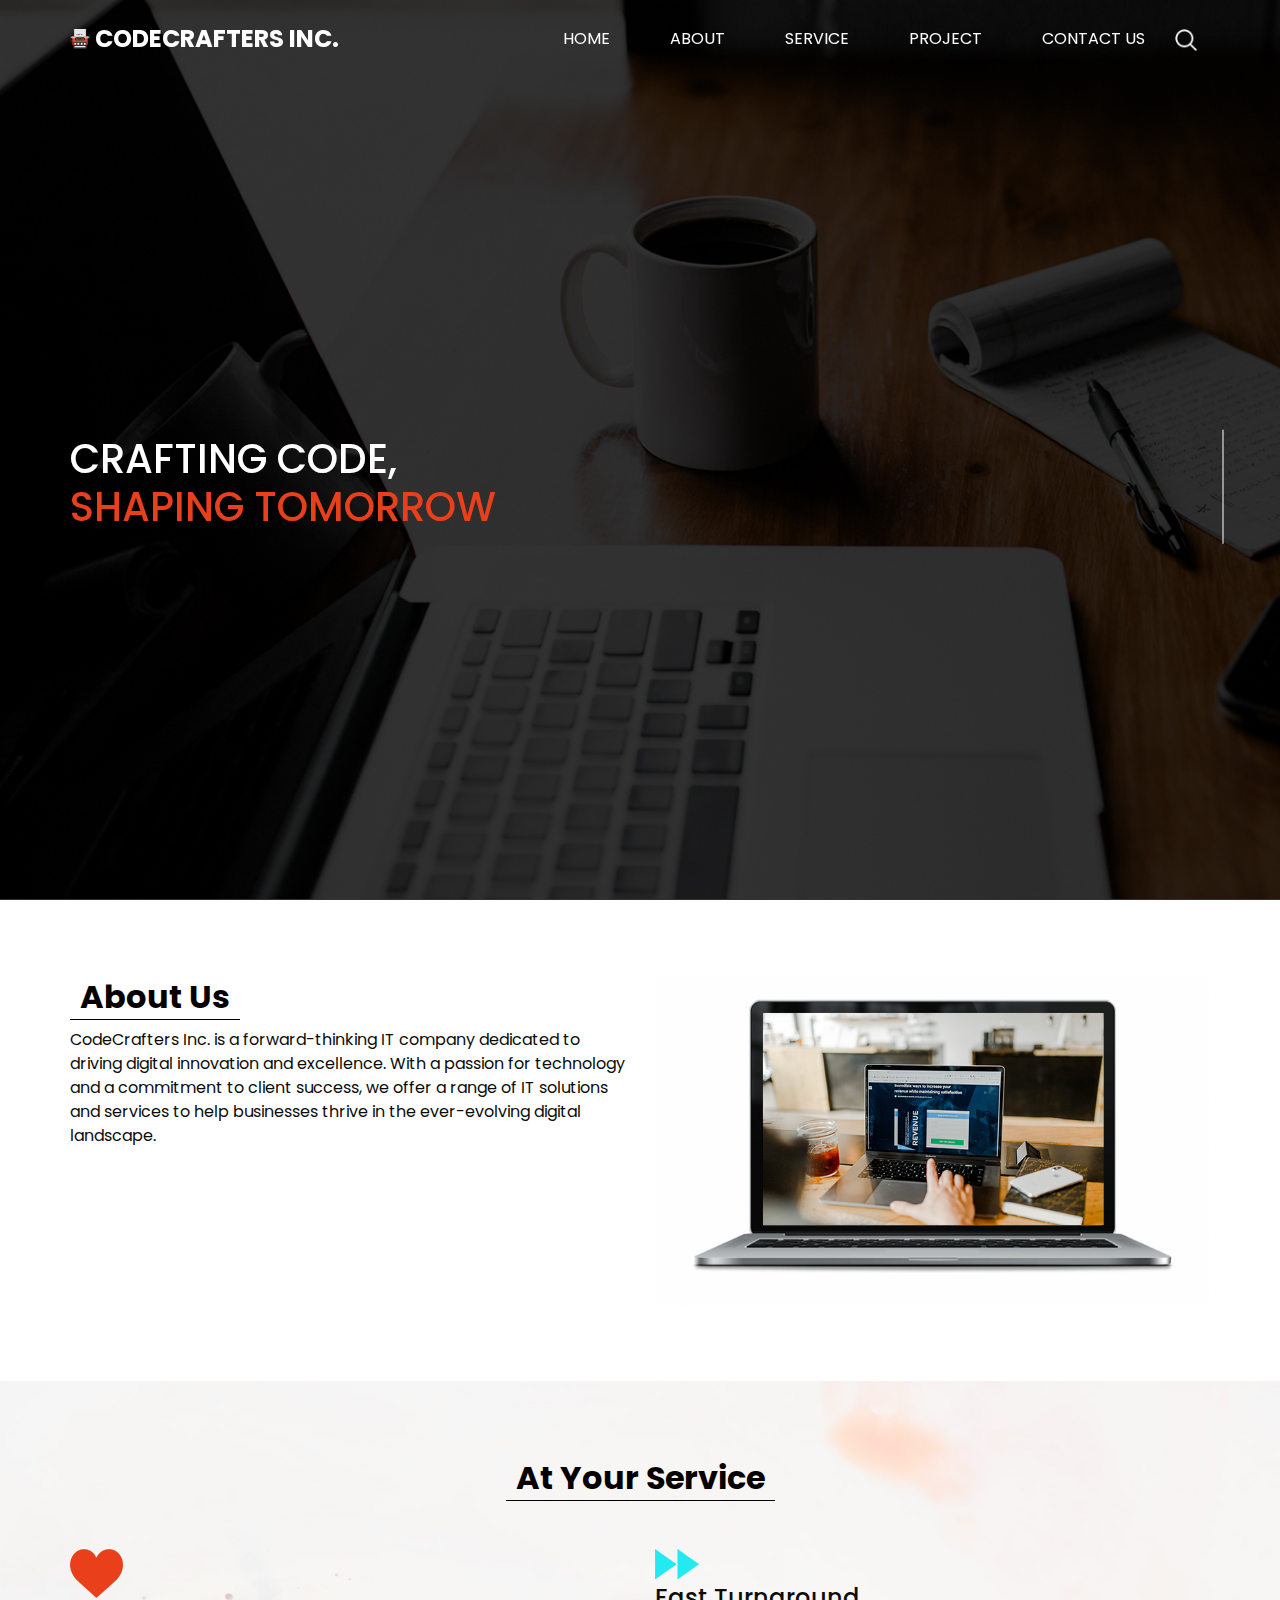
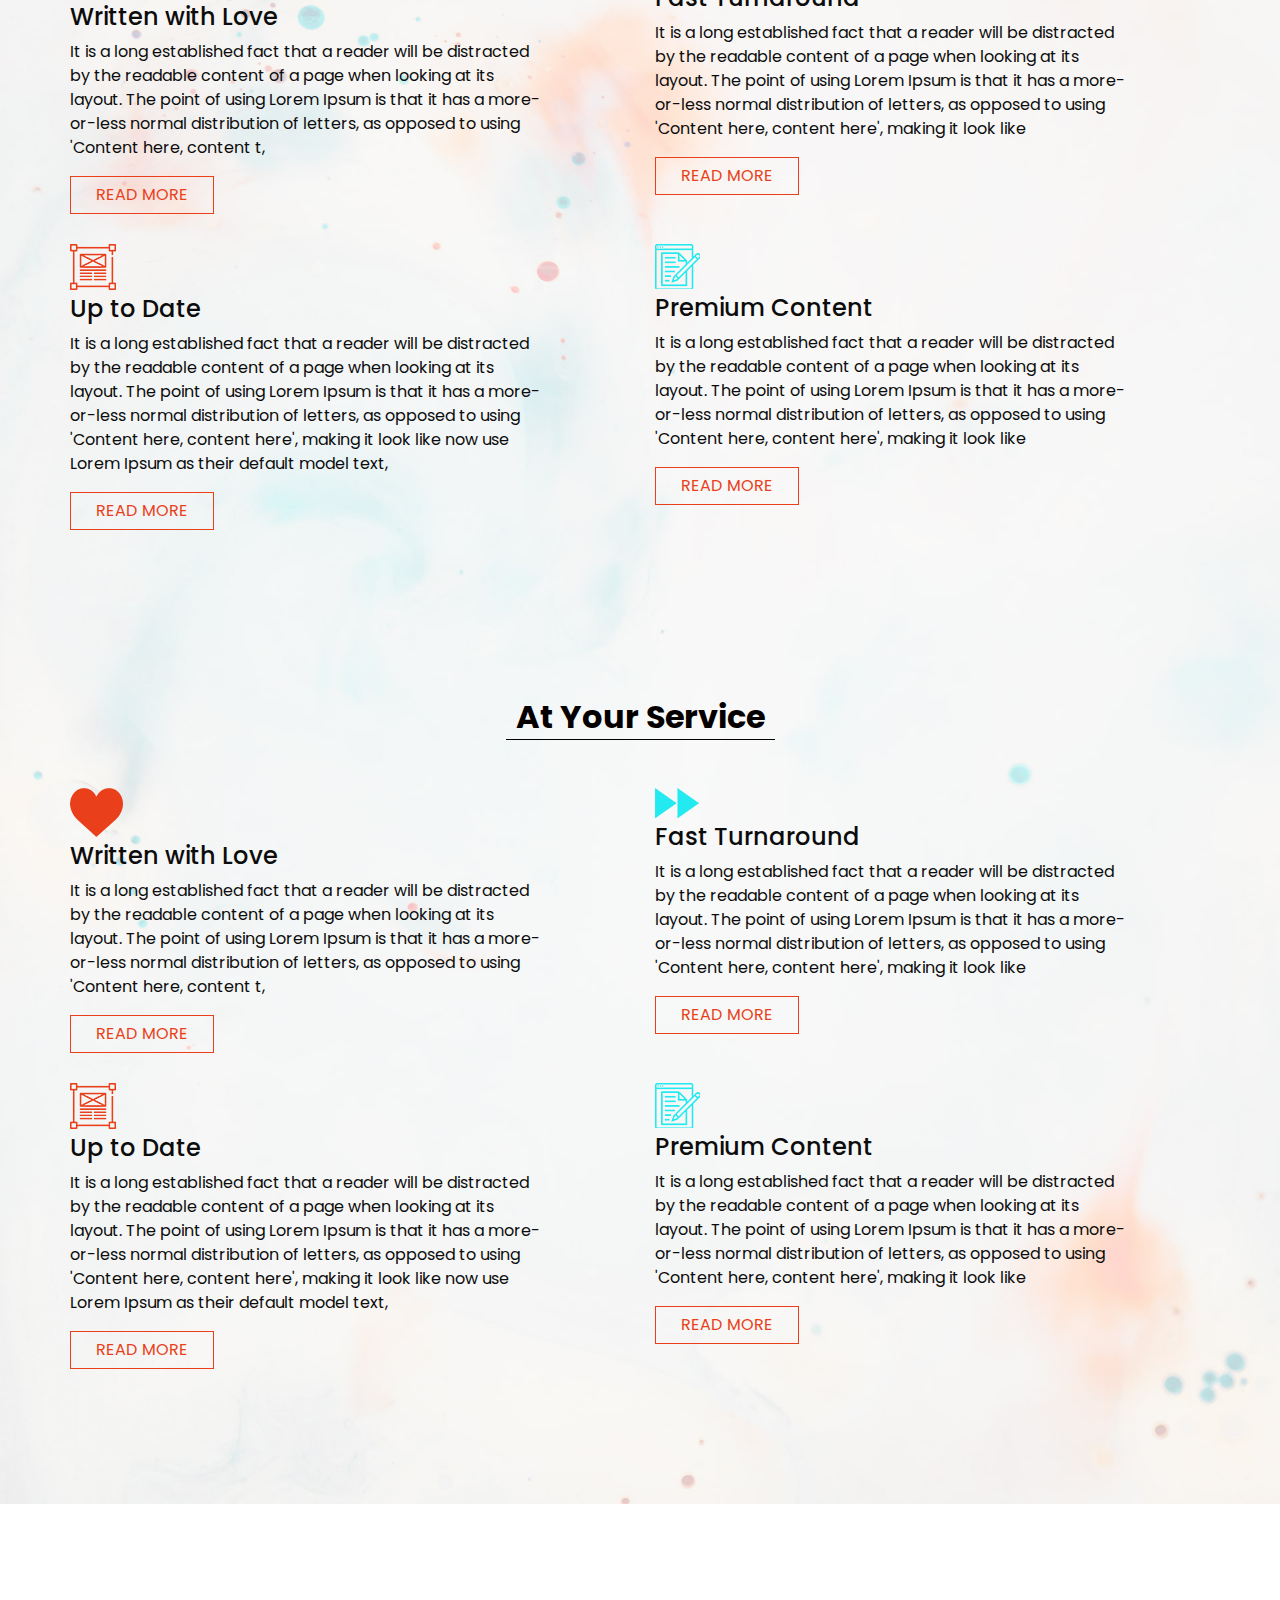
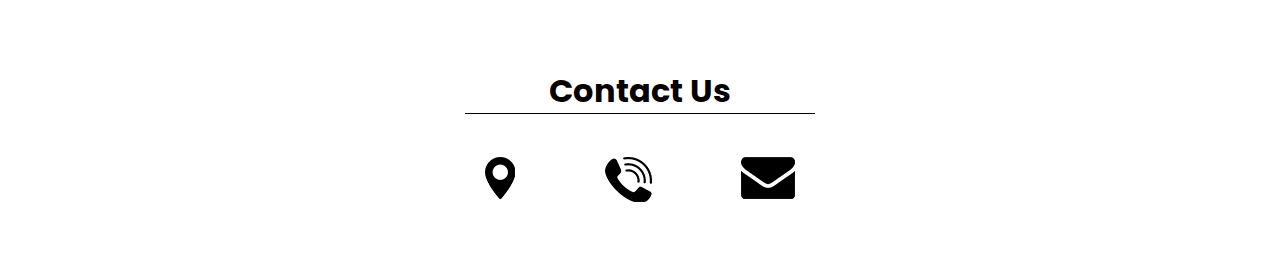
<file: index.html>
<!DOCTYPE html>
<html>

<head>
  <!-- Basic -->
  <meta charset="utf-8" />
  <meta http-equiv="X-UA-Compatible" content="IE=edge" />
  <!-- Mobile Metas -->
  <meta name="viewport" content="width=device-width, initial-scale=1, shrink-to-fit=no" />
  <!-- Site Metas -->
  <meta name="keywords" content="" />
  <meta name="description" content="" />
  <meta name="author" content="" />

  <title>CodeCrafters Inc.</title>

  <!-- slider stylesheet -->
  <link rel="stylesheet" type="text/css"
    href="https://cdnjs.cloudflare.com/ajax/libs/OwlCarousel2/2.1.3/assets/owl.carousel.min.css" />


  <!-- font wesome stylesheet -->
  <link rel="stylesheet" href="https://maxcdn.bootstrapcdn.com/font-awesome/4.3.0/css/font-awesome.min.css">

  <!-- bootstrap core css -->
  <link rel="stylesheet" type="text/css" href="css/bootstrap.css" />

  <!-- fonts style -->
  <link href="https://fonts.googleapis.com/css?family=Poppins:400,600,700&display=swap" rel="stylesheet">
  <!-- Custom styles for this template -->
  <link href="css/style.css" rel="stylesheet" />
  <!-- responsive style -->
  <link href="css/responsive.css" rel="stylesheet" />
</head>

<body>
  <div class="hero_area">
    <!-- header section strats -->
    <header class="header_section">
      <div class="container">
        <nav class="navbar navbar-expand-lg custom_nav-container pt-3">
          <a class="navbar-brand mr-5" href="index.html">
            <img src="images/logo.png" alt="">
            <span>
              CodeCrafters Inc.
            </span>
          </a>
          <button class="navbar-toggler" type="button" data-toggle="collapse" data-target="#navbarSupportedContent"
            aria-controls="navbarSupportedContent" aria-expanded="false" aria-label="Toggle navigation">
            <span class="navbar-toggler-icon"></span>
          </button>
          <div class="collapse navbar-collapse" id="navbarSupportedContent">
            <div class="d-flex ml-auto flex-column flex-lg-row align-items-center">
              <ul class="navbar-nav  ">
                <li class="nav-item active">
                  <a class="nav-link" href="index.html">Home <span class="sr-only">(current)</span></a>
                </li>
                <li class="nav-item">
                  <a class="nav-link" href="about.html"> About </a>
                </li>
                <li class="nav-item">
                  <a class="nav-link" href="service.html"> Service </a>
                </li>
                <li class="nav-item">
                  <a class="nav-link" href="home.html"> Project </a>
                </li>
                <li class="nav-item">
                  <a class="nav-link" href="contact.html">Contact us</a>
                </li>
              </ul>
              <form class="form-inline">
                <button class="btn  my-2 my-sm-0 nav_search-btn" type="submit"></button>
              </form>
            </div>
          </div>
        </nav>
      </div>
    </header>
    <!-- end header section -->
    <!-- slider section -->
    <section class=" slider_section position-relative">
      <div id="carouselExampleIndicators" class="carousel slide" data-ride="carousel">
        <ol class="carousel-indicators">
        </ol>
        <div class="carousel-inner">
          <div class="carousel-item active">
            <div class="container">
              <div class="row">
                <div class="col-md-7">
                  <div class="detail-box">
                    <div>
                      <h1>
                        Crafting Code,<br>
                        <span>
                          Shaping Tomorrow
                        </span>
                      </h1>
                      </div>
                    </div>
                  </div>
                </div>
              </div>
            </div>
          </div>
          <div class="carousel-item">
            <div class="container">
              <div class="row">
                <div class="col-md-7">
                  <div class="detail-box">
                    <div>
                      </div>
                    </div>
                  </div>
                </div>
              </div>
            </div>
          </div>
        </div>
        <div class="custom_carousel-control">
          <a class="carousel-control-prev" href="#carouselExampleIndicators" role="button" data-slide="prev">
            <span class="sr-only">Previous</span>
          </a>
          <a class="carousel-control-next" href="#carouselExampleIndicators" role="button" data-slide="next">
            <span class="sr-only">Next</span>
          </a>
        </div>
      </div>
    </section>
    <!-- end slider section -->
  </div>

  <!-- about section -->

  <section class="about_section layout_padding">
    <div class="container">
      <div class="row">
        <div class="col-md-6">
          <div class="detail-box">
            <div class="heading_container">
              <h2>
                About Us
              </h2>
            </div>
            <p>
              CodeCrafters Inc. is a forward-thinking IT company dedicated to driving digital innovation and excellence. 
              With a passion for technology and a commitment to client success, 
              we offer a range of IT solutions and services to help businesses thrive in the ever-evolving digital landscape.
            </p>
  
          </div>
        </div>
        <div class="col-md-6">
          <div class="img-box">
            <img src="images/about-img.png" alt="">
          </div>
        </div>
      </div>
    </div>
  </section>
  <!-- end about section -->
  <div class="body_bg layout_padding">

    <!-- service section -->

    <section class="service_section ">
      <div class="container">
        <div class="heading_container">
          <h2>
            At Your Service
          </h2>
        </div>
      </div>
      <div class="container">
        <div class="row">
          <div class="col-md-6">
            <div class="box">
              <div class="img-box">
                <img src="images/s-1.png" alt="">
              </div>
              <h4>
                Written with Love
              </h4>
              <p>
                It is a long established fact that a reader will be distracted by the readable content of a page when
                looking at its layout. The point of using Lorem Ipsum is that it has a more-or-less normal distribution
                of
                letters, as opposed to using 'Content here, content t,
              </p>
              <a href="">
                Read More
              </a>
            </div>
          </div>
          <div class="col-md-6">
            <div class="box align-items-end align-items-md-start text-right text-md-left">
              <div class="img-box">
                <img src="images/s-2.png" alt="">
              </div>
              <h4>
                Fast Turnaround
              </h4>
              <p>
                It is a long established fact that a reader will be distracted by the readable content of a page when
                looking at its layout. The point of using Lorem Ipsum is that it has a more-or-less normal distribution
                of
                letters, as opposed to using 'Content here, content here', making it look like
              </p>
              <a href="">
                Read More
              </a>
            </div>
          </div>
        </div>
        <div class="row">
          <div class="col-md-6">
            <div class="box">
              <div class="img-box">
                <img src="images/s-3.png" alt="">
              </div>
              <h4>
                Up to Date
              </h4>
              <p>
                It is a long established fact that a reader will be distracted by the readable content of a page when
                looking at its layout. The point of using Lorem Ipsum is that it has a more-or-less normal distribution
                of
                letters, as opposed to using 'Content here, content here', making it look like now use Lorem Ipsum as
                their default model text,
              </p>
              <a href="">
                Read More
              </a>
            </div>
          </div>
          <div class="col-md-6">
            <div class="box align-items-end align-items-md-start text-right text-md-left">
              <div class="img-box">
                <img src="images/s-4.png" alt="">
              </div>
              <h4>
                Premium Content
              </h4>
              <p>
                It is a long established fact that a reader will be distracted by the readable content of a page when
                looking at its layout. The point of using Lorem Ipsum is that it has a more-or-less normal distribution
                of
                letters, as opposed to using 'Content here, content here', making it look like
              </p>
              <a href="">
                Read More
              </a>
            </div>
          </div>
        </div>
      </div>
    </section>

    <!-- end service section -->

    <!-- quote section -->

    <section class="quote_section layout_padding">
      <div class="container">
        <div class="box">
          <div class="detail-box">
          </div>
          <div class="btn-box">
      
          </div>
        </div>
      </div>
    </section>

    <!-- end quote section -->

    <!-- project section -->

    <section class="project_section ">
      <div class="container">
        <div class="heading_container">
          <h2>
            At Your Service
          </h2>
        </div>
      </div>
      <div class="container">
        <div class="row">
          <div class="col-md-6">
            <div class="box">
              <div class="img-box">
                <img src="images/s-1.png" alt="">
              </div>
              <h4>
                Written with Love
              </h4>
              <p>
                It is a long established fact that a reader will be distracted by the readable content of a page when
                looking at its layout. The point of using Lorem Ipsum is that it has a more-or-less normal distribution
                of
                letters, as opposed to using 'Content here, content t,
              </p>
              <a href="">
                Read More
              </a>
            </div>
          </div>
          <div class="col-md-6">
            <div class="box align-items-end align-items-md-start text-right text-md-left">
              <div class="img-box">
                <img src="images/s-2.png" alt="">
              </div>
              <h4>
                Fast Turnaround
              </h4>
              <p>
                It is a long established fact that a reader will be distracted by the readable content of a page when
                looking at its layout. The point of using Lorem Ipsum is that it has a more-or-less normal distribution
                of
                letters, as opposed to using 'Content here, content here', making it look like
              </p>
              <a href="">
                Read More
              </a>
            </div>
          </div>
        </div>
        <div class="row">
          <div class="col-md-6">
            <div class="box">
              <div class="img-box">
                <img src="images/s-3.png" alt="">
              </div>
              <h4>
                Up to Date
              </h4>
              <p>
                It is a long established fact that a reader will be distracted by the readable content of a page when
                looking at its layout. The point of using Lorem Ipsum is that it has a more-or-less normal distribution
                of
                letters, as opposed to using 'Content here, content here', making it look like now use Lorem Ipsum as
                their default model text,
              </p>
              <a href="">
                Read More
              </a>
            </div>
          </div>
          <div class="col-md-6">
            <div class="box align-items-end align-items-md-start text-right text-md-left">
              <div class="img-box">
                <img src="images/s-4.png" alt="">
              </div>
              <h4>
                Premium Content
              </h4>
              <p>
                It is a long established fact that a reader will be distracted by the readable content of a page when
                looking at its layout. The point of using Lorem Ipsum is that it has a more-or-less normal distribution
                of
                letters, as opposed to using 'Content here, content here', making it look like
              </p>
              <a href="">
                Read More
              </a>
            </div>
          </div>
        </div>
      </div>
    </section>

    <!-- end project section -->

    <!-- contact section -->

    <section class="contact_section">
      <div class="container">
        <div class="heading_container">
          
            </div>
          </div>
          <div class="col-md-6">
          </div>
        </div>
      </div>
    </section>

    <!-- end contact section -->
      <div class="container layout_padding2">
        <div id="carouselExample2Indicators" class="carousel slide" data-ride="carousel">
          <ol class="carousel-indicators">
            <li data-target="#carouselExample2Indicators" data-slide-to="0" class="active"></li>
            <li data-target="#carouselExample2Indicators" data-slide-to="1"></li>
            <li data-target="#carouselExample2Indicators" data-slide-to="2"></li>
          </ol>
          <div class="carousel-inner">
            <div class="carousel-item ">
              <div class="client_container">
                <div class="client-id">
                  <div class="img-box">
                    <img src="images/client.jpg" alt="">
                  </div>
                  <div class="client_name">
                    <div>
                      <h3>
                        Johndue
                      </h3>
                      <p>
                        Farm & CO
                      </p>
                    </div>
                  </div>
                </div>
                  </div>
                </div>
              </div>
            </div>
            <div class="carousel-item active">
              <div class="client_container">
                <div class="client-id">
  
                  
                  </div>
                </div>
              </div>
            </div>
            <div class="carousel-item ">
              <div class="client_container">
                <div class="client-id">
                  
                </div>
              </div>
            </div>
          </div>
        </div>

      </div>
    </section>


    <!-- end client section -->

  </div>
  <!-- info section -->

  <section class="info_section layout_padding">
    <div class="footer_contact">
      <div class="heading_container">
        <h2>
          Contact Us
        </h2>
      </div>
      <div class="box">
        <a href="" class="img-box">
          <img src="images/location.png" alt="" class="img-1">
          <img src="images/location-o.png" alt="" class="img-2">
        </a>
        <a href="" class="img-box">
          <img src="images/call.png" alt="" class="img-1">
          <img src="images/call-o.png" alt="" class="img-2">
        </a>
        <a href="" class="img-box">
          <img src="images/envelope.png" alt="" class="img-1">
          <img src="images/envelope-o.png" alt="" class="img-2">
        </a>
      </div>
    </div>


  

  <script type="text/javascript" src="js/jquery-3.4.1.min.js"></script>
  <script type="text/javascript" src="js/bootstrap.js"></script>

</body>

</html>
</file>
<file: css/style.css>
body {
  font-family: 'Poppins', sans-serif;
  color: #0c0c0c;
  background-color: #ffffff;
}

.layout_padding {
  padding: 75px 0;
}

.layout_padding2 {
  padding: 45px 0;
}

.layout_padding2-top {
  padding-top: 45px;
}

.layout_padding2-bottom {
  padding-bottom: 45px;
}

.layout_padding-top {
  padding-top: 75px;
}

.layout_padding-bottom {
  padding-bottom: 75px;
}

.heading_container {
  display: -webkit-box;
  display: -ms-flexbox;
  display: flex;
}

.heading_container h2 {
  font-weight: bold;
  color: #050000;
  padding: 3px 10px;
  border-bottom: 1px solid #000000;
}

/*header section*/
.hero_area {
  height: 100vh;
  background-image: url(../images/hero-bg.jpg);
  background-size: cover;
}

.sub_page .hero_area {
  height: auto;
}

.header_section .container-fluid {
  padding-right: 25px;
  padding-left: 25px;
}

.header_section .nav_container {
  margin: 0 auto;
}

.custom_nav-container.navbar-expand-lg .navbar-nav .nav-item .nav-link {
  padding: 10px 30px;
  color: #ffffff;
  text-align: center;
  text-transform: uppercase;
}

a,
a:hover,
a:focus {
  text-decoration: none;
}

a:hover,
a:focus {
  color: initial;
}

.btn,
.btn:focus {
  outline: none !important;
  -webkit-box-shadow: none;
          box-shadow: none;
}

.custom_nav-container .nav_search-btn {
  background-image: url(../images/search-icon.png);
  background-size: 22px;
  background-repeat: no-repeat;
  background-position-y: 7px;
  width: 35px;
  height: 35px;
  padding: 0;
  border: none;
}

.navbar-brand {
  display: -webkit-box;
  display: -ms-flexbox;
  display: flex;
  -webkit-box-align: center;
      -ms-flex-align: center;
          align-items: center;
}

.navbar-brand img {
  width: 20px;
  margin-right: 5px;
}

.navbar-brand span {
  font-size: 24px;
  font-weight: 700;
  color: #ffffff;
  text-transform: uppercase;
}

.custom_nav-container {
  z-index: 99999;
  padding: 15px 0;
}

.custom_nav-container .navbar-toggler {
  outline: none;
}

.custom_nav-container .navbar-toggler .navbar-toggler-icon {
  background-image: url(../images/menu.png);
  background-size: 55px;
}

/*end header section*/
/* slider section */
.slider_section {
  height: calc(100% - 80px);
  display: -webkit-box;
  display: -ms-flexbox;
  display: flex;
  -webkit-box-align: center;
      -ms-flex-align: center;
          align-items: center;
}

.slider_section .detail-box {
  color: #ffffff;
}

.slider_section .detail-box h1 {
  text-transform: uppercase;
}

.slider_section .detail-box h1 span {
  color: #e93f1a;
}

.slider_section .detail-box p {
  margin-top: 15px;
}

.slider_section .detail-box .btn-box {
  margin-top: 45px;
}

.slider_section .detail-box .btn-box a {
  display: inline-block;
  padding: 10px 45px;
  background-color: #e93f1a;
  color: #ffffff;
  -webkit-transition: all 0.3s;
  transition: all 0.3s;
  border: 1px solid transparent;
  border-radius: 5px;
}

.slider_section .detail-box .btn-box a:hover {
  background-color: transparent;
  border-color: #e93f1a;
  color: #e93f1a;
}

.slider_section #carouselExampleIndicators {
  width: 100%;
}

.slider_section .carousel-indicators {
  -webkit-box-orient: vertical;
  -webkit-box-direction: normal;
      -ms-flex-direction: column;
          flex-direction: column;
  color: #ffffff;
  -webkit-box-pack: justify;
      -ms-flex-pack: justify;
          justify-content: space-between;
  left: initial;
  width: 25px;
  height: 200%;
  margin: 0;
  bottom: 50%;
  right: 45px;
  -webkit-transform: translateY(50%);
          transform: translateY(50%);
}

.slider_section .carousel-indicators::before {
  content: "";
  position: absolute;
  top: 50%;
  left: 50%;
  width: 1px;
  height: 55%;
  background-color: #ffffff;
  -webkit-transform: translate(-50%, -50%);
          transform: translate(-50%, -50%);
}

.slider_section .carousel-indicators span {
  margin: 0 2px;
}

.slider_section .carousel-indicators li {
  text-indent: unset;
  margin: 0;
  border: none;
  opacity: 1;
  background-color: transparent;
  width: auto;
  height: auto;
}

.slider_section .carousel-indicators li.active {
  color: #e93f1a;
}

.slider_section .custom_carousel-control {
  position: absolute;
  top: 50%;
  left: 25px;
  width: 105px;
  -webkit-transform: translateY(-50%);
          transform: translateY(-50%);
}

.slider_section .custom_carousel-control .carousel-control-prev,
.slider_section .custom_carousel-control .carousel-control-next {
  margin: 10px 0;
  position: relative;
  width: 45px;
  height: 45px;
  border: none;
  opacity: 1;
  background-repeat: no-repeat;
  background-size: 8px;
  background-position: center;
  background-color: #e8e8e8;
  border-radius: 100%;
}

.slider_section .custom_carousel-control .carousel-control-prev:hover,
.slider_section .custom_carousel-control .carousel-control-next:hover {
  background-color: #e93f1a;
}

.slider_section .custom_carousel-control .carousel-control-prev {
  background-image: url(../images/prev.png);
}

.slider_section .custom_carousel-control .carousel-control-prev:hover {
  background-image: url(../images/prev-white.png);
}

.slider_section .custom_carousel-control .carousel-control-next {
  background-image: url(../images/next.png);
}

.slider_section .custom_carousel-control .carousel-control-next:hover {
  background-image: url(../images/next-white.png);
}

/* end slider section */
.about_section .img-box img {
  width: 100%;
}

.about_section .detail-box a {
  display: inline-block;
  padding: 8px 35px;
  background-color: #e93f1a;
  color: #ffffff;
  -webkit-transition: all 0.3s;
  transition: all 0.3s;
  border: 1px solid transparent;
  border-radius: 5px;
  margin-top: 25px;
}

.about_section .detail-box a:hover {
  background-color: transparent;
  border-color: #e93f1a;
  color: #e93f1a;
}

.body_bg {
  background-image: url(../images/body_bg.jpg);
  background-size: cover;
}

.service_section .heading_container {
  -webkit-box-pack: center;
      -ms-flex-pack: center;
          justify-content: center;
  margin-bottom: 25px;
}

.service_section .box {
  display: -webkit-box;
  display: -ms-flexbox;
  display: flex;
  -webkit-box-orient: vertical;
  -webkit-box-direction: normal;
      -ms-flex-direction: column;
          flex-direction: column;
  -webkit-box-align: start;
      -ms-flex-align: start;
          align-items: flex-start;
  margin: 15px 0;
  width: 85%;
}

.service_section .box h4 {
  margin-top: 5px;
}

.service_section .box a {
  padding: 6px 25px;
  border: 1px solid #e93f1a;
  color: #e93f1a;
  text-transform: uppercase;
}

.quote_section .box {
  display: -webkit-box;
  display: -ms-flexbox;
  display: flex;
  -webkit-box-pack: justify;
      -ms-flex-pack: justify;
          justify-content: space-between;
  -webkit-box-align: center;
      -ms-flex-align: center;
          align-items: center;
}

.quote_section .box .btn-box a {
  display: inline-block;
  padding: 10px 55px;
  background-color: #e93f1a;
  color: #ffffff;
  -webkit-transition: all 0.3s;
  transition: all 0.3s;
  border: 1px solid transparent;
  border-radius: 5px;
}

.quote_section .box .btn-box a:hover {
  background-color: transparent;
  border-color: #e93f1a;
  color: #e93f1a;
}

.project_section .heading_container {
  -webkit-box-pack: center;
      -ms-flex-pack: center;
          justify-content: center;
  margin-bottom: 25px;
}

.project_section .box {
  display: -webkit-box;
  display: -ms-flexbox;
  display: flex;
  -webkit-box-orient: vertical;
  -webkit-box-direction: normal;
      -ms-flex-direction: column;
          flex-direction: column;
  -webkit-box-align: start;
      -ms-flex-align: start;
          align-items: flex-start;
  margin: 15px 0;
  width: 85%;
}

.project_section .box h4 {
  margin-top: 5px;
}

.project_section .box a {
  padding: 6px 25px;
  border: 1px solid #e93f1a;
  color: #e93f1a;
  text-transform: uppercase;
}

.quote_section .box {
  display: -webkit-box;
  display: -ms-flexbox;
  display: flex;
  -webkit-box-pack: justify;
      -ms-flex-pack: justify;
          justify-content: space-between;
  -webkit-box-align: center;
      -ms-flex-align: center;
          align-items: center;
}

.quote_section .box .btn-box a {
  display: inline-block;
  padding: 10px 55px;
  background-color: #e93f1a;
  color: #ffffff;
  -webkit-transition: all 0.3s;
  transition: all 0.3s;
  border: 1px solid transparent;
  border-radius: 5px;
}

.quote_section .box .btn-box a:hover {
  background-color: transparent;
  border-color: #e93f1a;
  color: #e93f1a;
}

.contact_section .contact_bg {
  background-color: #ffffff;
}

.contact_section .heading_container {
  -webkit-box-pack: center;
      -ms-flex-pack: center;
          justify-content: center;
  margin-bottom: 45px;
}

.contact_section .contact_form {
  padding-left: 25px;
  padding-right: 25px;
}

.contact_section .contact_form .top_input {
  display: -webkit-box;
  display: -ms-flexbox;
  display: flex;
  -webkit-box-pack: justify;
      -ms-flex-pack: justify;
          justify-content: space-between;
}

.contact_section .contact_form .top_input input {
  width: 48%;
}

.contact_section .contact_form input {
  width: 100%;
  margin: 15px 0;
  height: 50px;
  padding-left: 15px;
  border: none;
  outline: none;
  background-color: #1c1b2d;
  color: #ffffff;
}

.contact_section .contact_form input.message_input {
  padding: 25px 0 90px 15px;
}

.contact_section .contact_form input::-webkit-input-placeholder {
  color: rgba(255, 255, 255, 0.8);
}

.contact_section .contact_form input:-ms-input-placeholder {
  color: rgba(255, 255, 255, 0.8);
}

.contact_section .contact_form input::-ms-input-placeholder {
  color: rgba(255, 255, 255, 0.8);
}

.contact_section .contact_form input::placeholder {
  color: rgba(255, 255, 255, 0.8);
}

.contact_section .contact_form button {
  display: inline-block;
  padding: 8px 35px;
  background-color: #e93f1a;
  color: #ffffff;
  -webkit-transition: all 0.3s;
  transition: all 0.3s;
  border: 1px solid transparent;
  border-radius: 5px;
  margin-top: 15px;
  margin-bottom: 45px;
}

.contact_section .contact_form button:hover {
  background-color: transparent;
  border-color: #e93f1a;
  color: #e93f1a;
}

.contact_section .img-box img {
  width: 100%;
}

/* client_section */
.client_section {
  font-family: "Roboto", sans-serif;
}

.client_section .img-box {
  min-width: 175px;
  max-width: 175px;
}

.client_section .img-box img {
  width: 100%;
}

.client_section .client_container {
  width: 70%;
  margin: auto;
}

.client_section .client-id {
  display: -webkit-box;
  display: -ms-flexbox;
  display: flex;
  -webkit-box-align: center;
      -ms-flex-align: center;
          align-items: center;
}

.client_section .client_name {
  display: -webkit-box;
  display: -ms-flexbox;
  display: flex;
  text-align: right;
  padding-left: 20px;
}

.client_section .client_name h3 {
  font-weight: 300;
  text-transform: uppercase;
}

.client_section .client_name p {
  color: #e93f1a;
}

.client_section .client_detail {
  padding: 25px 45px;
  background-color: #e93f1a;
}

.client_section .client_text p,
.client_section .client_text blockquote {
  margin: 0;
  position: relative;
  color: #fff;
}

.client_section .client_text blockquote::before,
.client_section .client_text blockquote::after {
  position: absolute;
  font-family: "FontAwesome";
  font-size: 20px;
}

.client_section .client_text blockquote::before {
  content: "\f10d";
  top: -6px;
  left: -30px;
}

.client_section .client_text blockquote::after {
  content: "\f10e";
  bottom: -10px;
  right: 5px;
}

.client_section .carousel-indicators {
  bottom: -75px;
  -webkit-box-pack: center;
      -ms-flex-pack: center;
          justify-content: center;
}

.client_section .carousel-indicators li {
  width: 15px;
  height: 15px;
  -webkit-box-sizing: unset;
          box-sizing: unset;
  background-color: #e93f1a;
  opacity: 1;
  border-radius: 100%;
}

.client_section .carousel-indicators li.active {
  background-color: #000;
}

/* end client_section */
.info_section {
  display: -webkit-box;
  display: -ms-flexbox;
  display: flex;
  -webkit-box-pack: center;
      -ms-flex-pack: center;
          justify-content: center;
}

.info_section .footer_contact {
  width: 350px;
}

.info_section .footer_contact .heading_container h2 {
  width: 100%;
  text-align: center;
}

.info_section .footer_contact .box {
  display: -webkit-box;
  display: -ms-flexbox;
  display: flex;
  -webkit-box-pack: justify;
      -ms-flex-pack: justify;
          justify-content: space-between;
  padding: 35px 20px 0 20px;
}

.info_section .footer_contact .box .img-box .img-2 {
  display: none;
}

.info_section .footer_contact .box .img-box:hover .img-1 {
  display: none;
}

.info_section .footer_contact .box .img-box:hover .img-2 {
  display: inline;
}

/* footer section*/
.footer_section {
  font-weight: 500;
  -webkit-box-pack: center;
      -ms-flex-pack: center;
          justify-content: center;
  padding: 20px;
  background-color: #1d1d1d;
}

.footer_section p {
  color: #ffffff;
  margin: 0;
  text-align: center;
}

.footer_section a {
  color: #ffffff;
}

/* end footer section*/
/*# sourceMappingURL=style.css.map */
</file>
<file: css/responsive.css>
@media (max-width: 1120px) {}

@media (max-width: 992px) {
    .hero_area {
        height: auto;
    }

    .slider_section {
        padding-top: 45px;
        padding-bottom: 75px;
    }

    .custom_nav-container .nav_search-btn {
        background-position: center;
    }

    .slider_section {
        background-size: cover;
        background-position: left;
    }

    .slider_section .carousel-indicators {

        height: 100%;
    }
}

@media (max-width: 768px) {

    .slider_section .detail-box {
        text-align: center;
    }

    .slider_section .carousel-indicators {
        display: none;
    }

    .slider_section .custom_carousel-control {

        display: none;
    }

    .about_section .img-box {
        margin-top: 35px;
    }

    .service_section .box {
        width: 100%;
    }


    .quote_section .box {

        flex-direction: column;
        text-align: center;

    }

    .client_section .box {
        width: 100%;
    }

    .client_section .client_container {
        width: 100%;
    }
}

@media (max-width: 576px) {}

@media (max-width: 480px) {
    .info_section .footer_contact {
        width: 315px;
    }
}

@media (max-width: 400px) {}

@media (max-width: 360px) {}

@media (min-width: 1200px) {
    .container {
        max-width: 1170px;
    }

}
</file>
